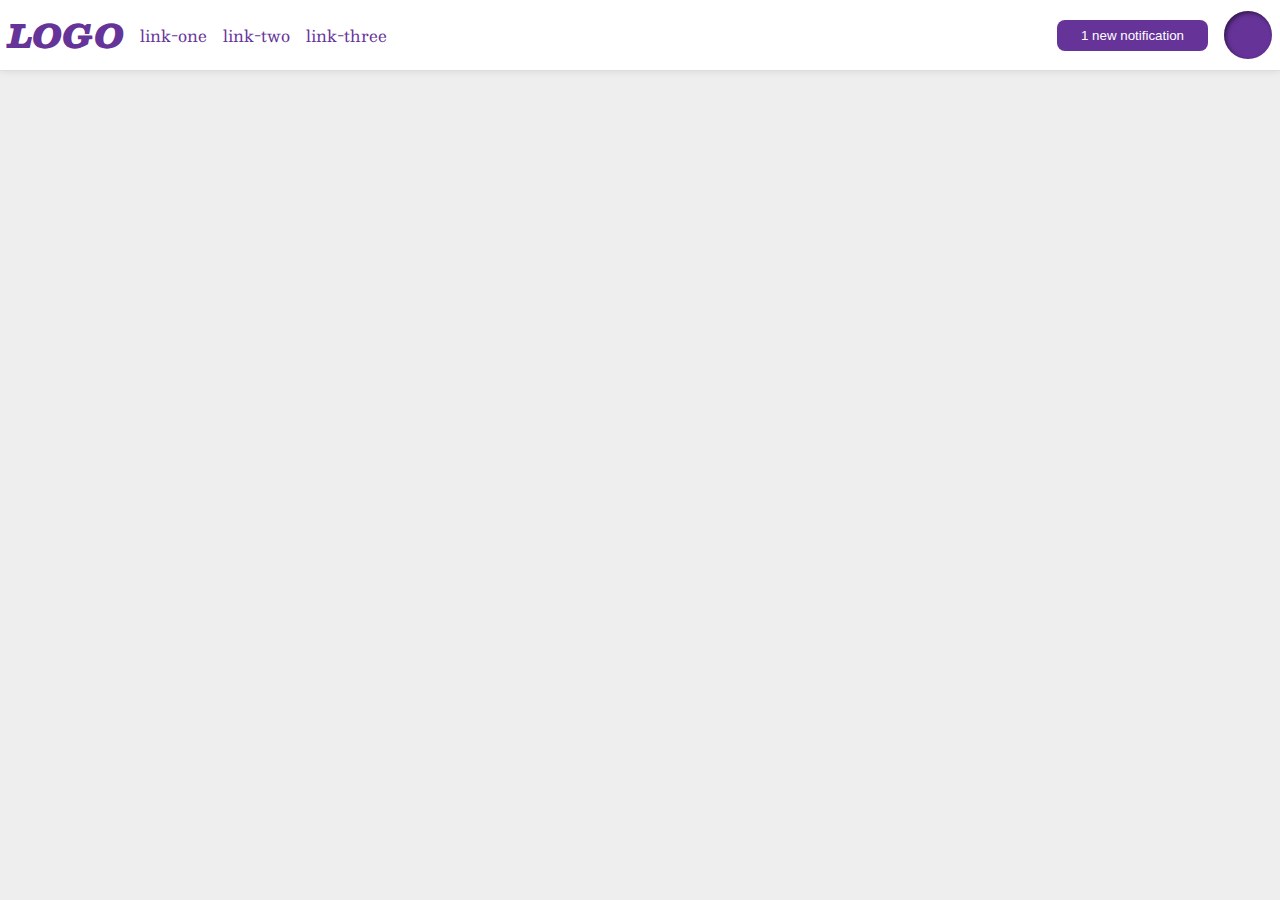
<file: flex/03-flex-header-2/index.html>
<!DOCTYPE html>
<html lang="en">
  <head>
    <meta charset="UTF-8">
    <meta http-equiv="X-UA-Compatible" content="IE=edge">
    <meta name="viewport" content="width=device-width, initial-scale=1.0">
    <title>Flex Header 2</title>
    <link rel="stylesheet" href="style.css">
  </head>
  <body>
    <div class="header">
      <div class="left-side">
        <div class="logo">
          LOGO
        </div>
        <ul class="links">
          <li><a href="google.com">link-one</a></li>
          <li><a href="google.com">link-two</a></li>
          <li><a href="google.com">link-three</a></li>
        </ul>
      </div>
      <div class="right-side">

        <button class="notifications">
        1 new notification
        </button>
        <div class="profile-image"></div></div>
    </div>
  </body>
</html>
</file>
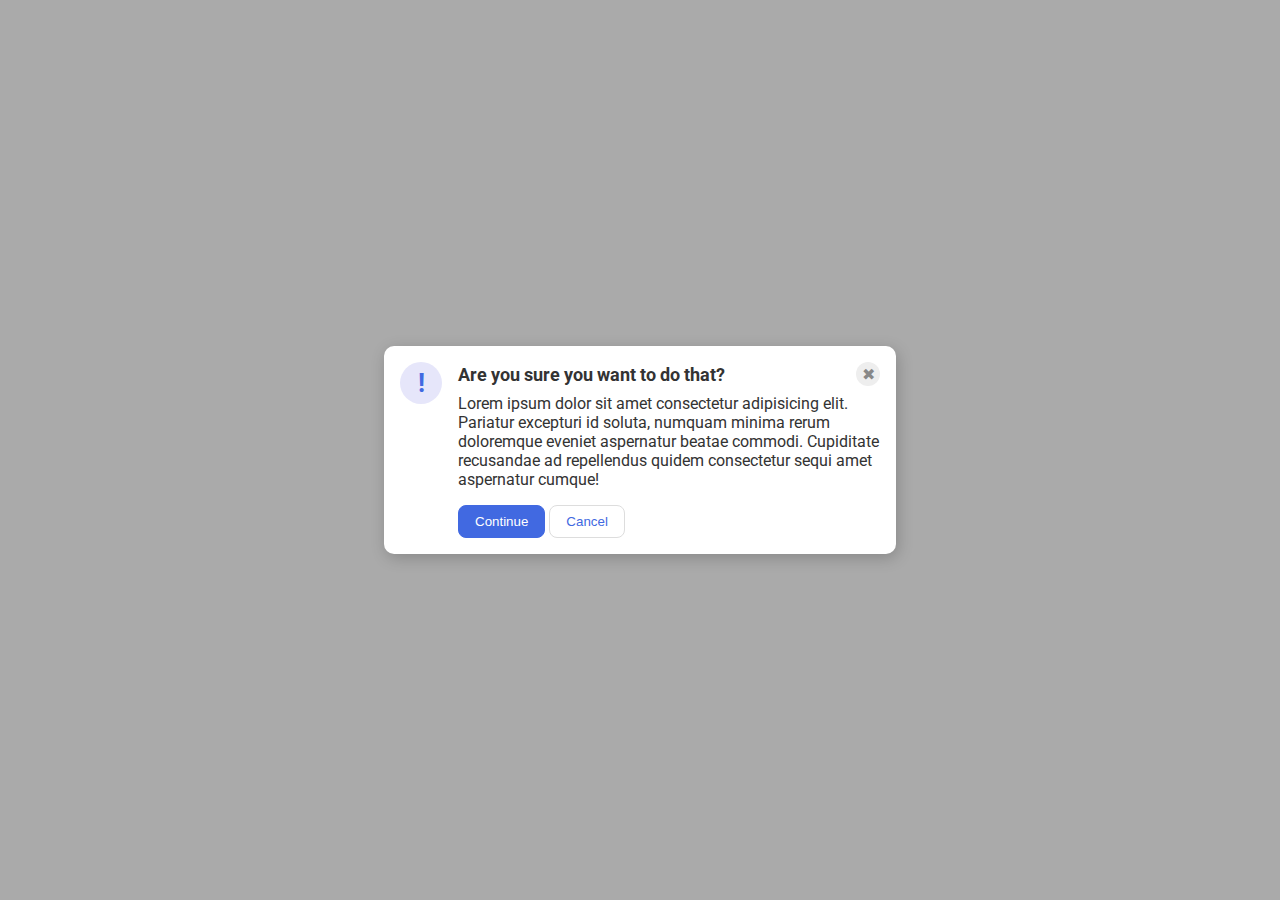
<file: flex/05-flex-modal/index.html>
<!DOCTYPE html>
<html lang="en">
  <head>
    <meta charset="UTF-8">
    <meta http-equiv="X-UA-Compatible" content="IE=edge">
    <meta name="viewport" content="width=device-width, initial-scale=1.0">
    <link rel="stylesheet" href="style.css">
    <title>Modal</title>
  </head>
  <body>
    <div class="modal">
      <div class="icon-container">
        <div class="icon">!</div>
      </div>
      
      <div class="info">
        <div class="header">Are you sure you want to do that?
            <div class="close-button">✖</div>
        </div>
        <div class="text">Lorem ipsum dolor sit amet consectetur adipisicing elit. Pariatur excepturi id soluta, numquam minima rerum doloremque eveniet aspernatur beatae commodi. Cupiditate recusandae ad repellendus quidem consectetur sequi amet aspernatur cumque!</div>
        <button class="continue">Continue</button>
        <button class="cancel">Cancel</button>
        
      </div>
      
    </div>
  </body>
</html>
</file>
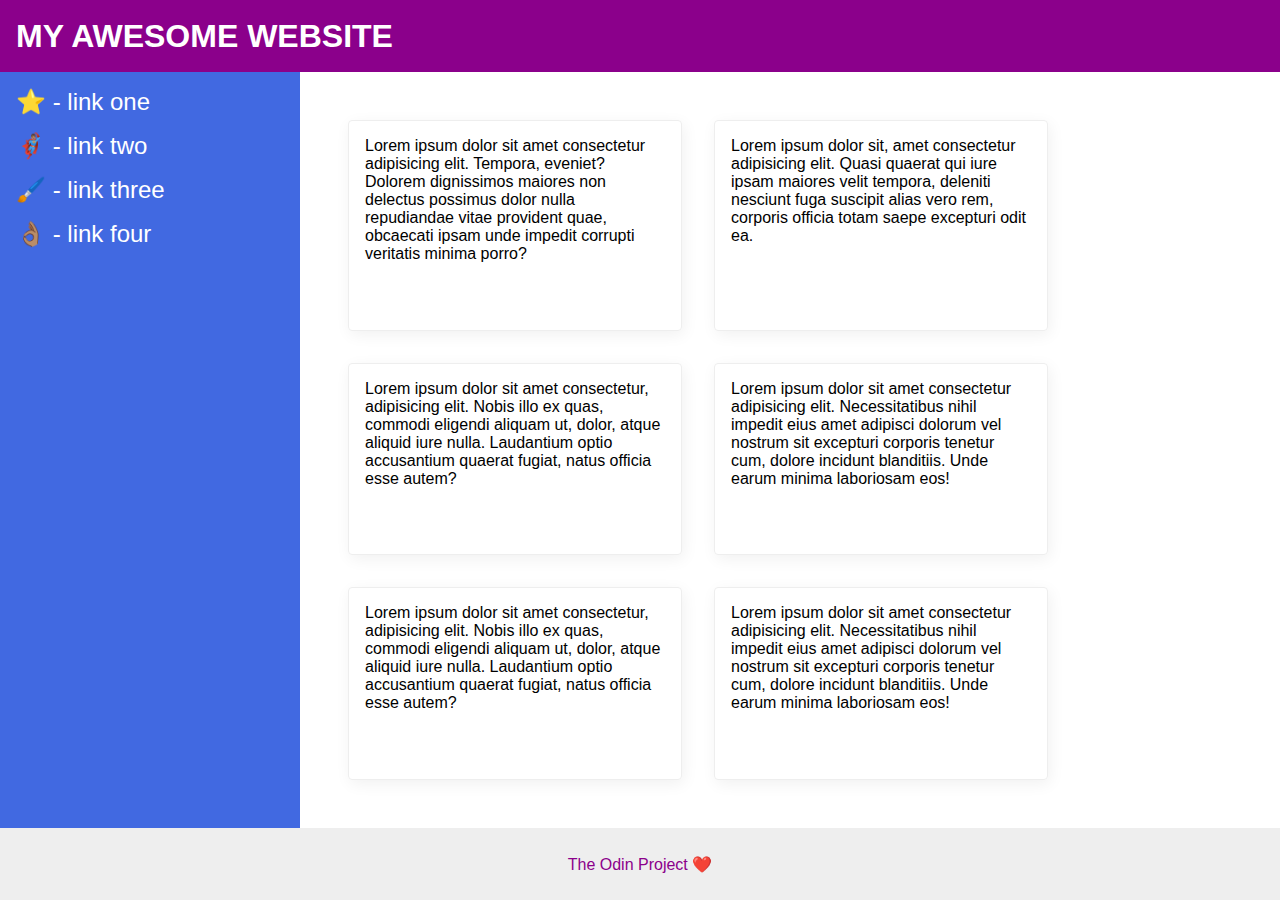
<file: flex/07-flex-layout-2/index.html>
<!DOCTYPE html>
<html lang="en">
  <head>
    <meta charset="UTF-8">
    <meta http-equiv="X-UA-Compatible" content="IE=edge">
    <meta name="viewport" content="width=device-width, initial-scale=1.0">
    <title>The Holy Grail</title>
    <link rel="stylesheet" href="style.css">
  </head>
  <body>
    <div class="header">
      MY AWESOME WEBSITE
    </div>
    
    <div class="middle">
      <div class="sidebar">
        <ul>
          <li><a href="#">⭐ - link one</a></li>
          <li><a href="#">🦸🏽‍♂️ - link two</a></li>
          <li><a href="#">🖌️ - link three</a></li>
          <li><a href="#">👌🏽 - link four</a></li>
        </ul>
      </div>
      <div class="card-container">
        <div class="card">Lorem ipsum dolor sit amet consectetur adipisicing elit. Tempora, eveniet? Dolorem dignissimos maiores non delectus possimus dolor nulla repudiandae vitae provident quae, obcaecati ipsam unde impedit corrupti veritatis minima porro?</div>
        <div class="card">Lorem ipsum dolor sit, amet consectetur adipisicing elit. Quasi quaerat qui iure ipsam maiores velit tempora, deleniti nesciunt fuga suscipit alias vero rem, corporis officia totam saepe excepturi odit ea.</div>
        <div class="card">Lorem ipsum dolor sit amet consectetur, adipisicing elit. Nobis illo ex quas, commodi eligendi aliquam ut, dolor, atque aliquid iure nulla. Laudantium optio accusantium quaerat fugiat, natus officia esse autem?</div>
        <div class="card">Lorem ipsum dolor sit amet consectetur adipisicing elit. Necessitatibus nihil impedit eius amet adipisci dolorum vel nostrum sit excepturi corporis tenetur cum, dolore incidunt blanditiis. Unde earum minima laboriosam eos!</div>
        <div class="card">Lorem ipsum dolor sit amet consectetur, adipisicing elit. Nobis illo ex quas, commodi eligendi aliquam ut, dolor, atque aliquid iure nulla. Laudantium optio accusantium quaerat fugiat, natus officia esse autem?</div>
        <div class="card">Lorem ipsum dolor sit amet consectetur adipisicing elit. Necessitatibus nihil impedit eius amet adipisci dolorum vel nostrum sit excepturi corporis tenetur cum, dolore incidunt blanditiis. Unde earum minima laboriosam eos!</div>
  
  </body>
</html>

      </div>
      

    </div>
    
    
    <div class="footer">
      The Odin Project ❤️
    </div>
  </body>
</html>
</file>
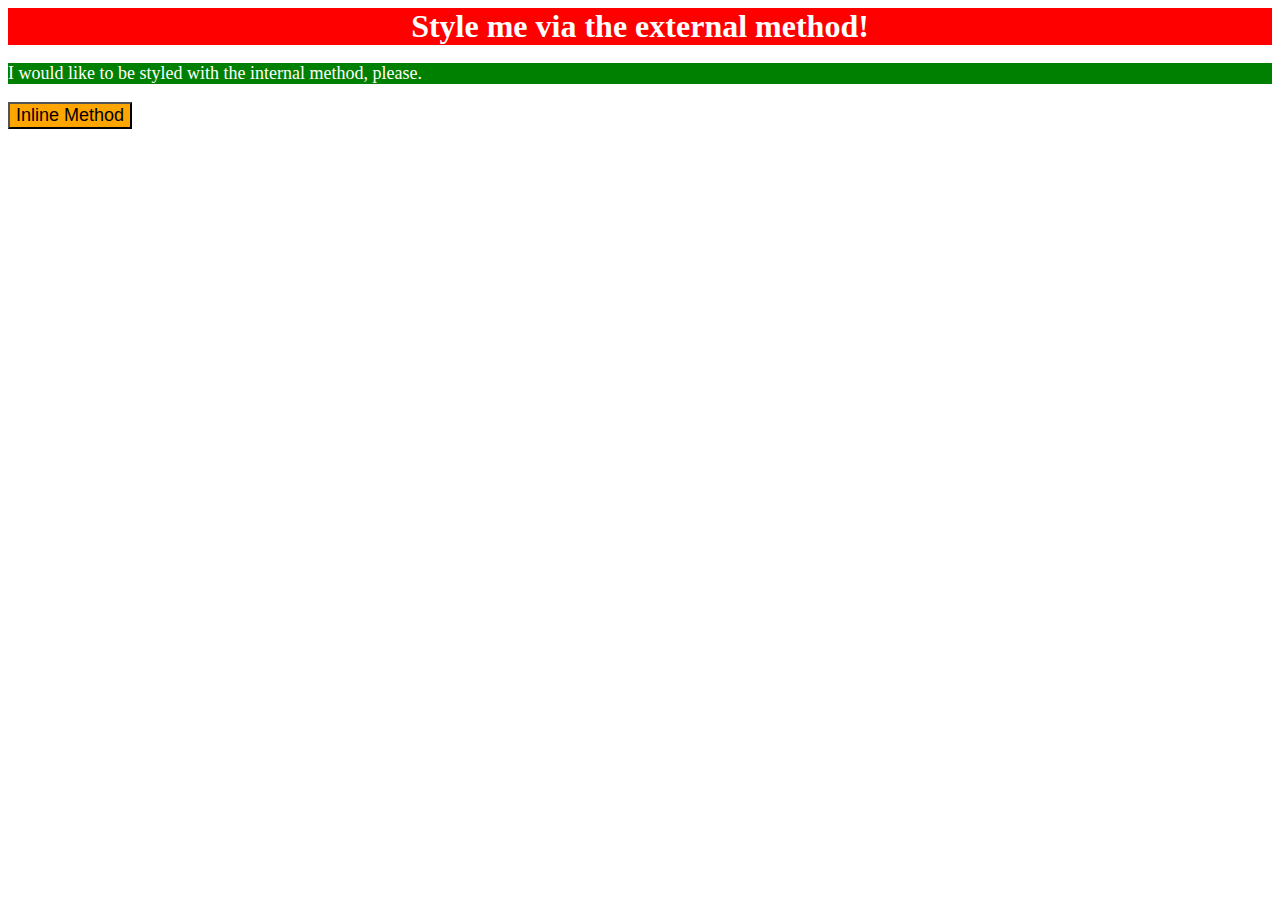
<file: foundations/01-css-methods/index.html>
<!DOCTYPE html>
<html lang="en">
  <head>
    <meta charset="UTF-8">
    <meta http-equiv="X-UA-Compatible" content="IE=edge">
    <meta name="viewport" content="width=device-width, initial-scale=1.0">
    <title>Methods for Adding CSS</title>
    <link rel="stylesheet" href="style.css">
    <style>
      p{
        background-color: green;
        color: white;
        font-size: 18px;
      }
    </style>
  </head>
  <body>
    <div>Style me via the external method!</div>
    <p>I would like to be styled with the internal method, please.</p>
    <button style="background-color: orange; font-size: 18px;">Inline Method</button>
  </body>
</html>
</file>
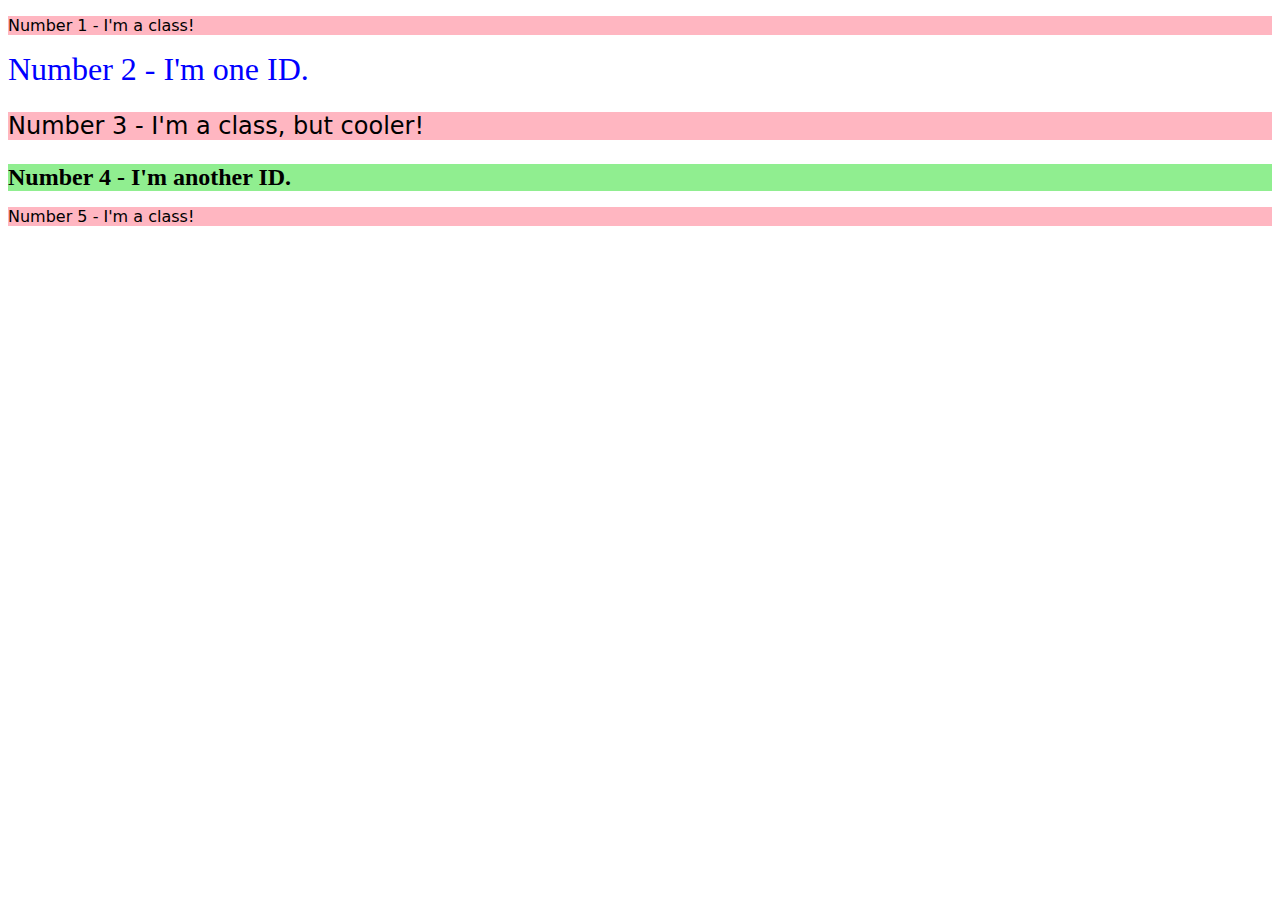
<file: foundations/02-class-id-selectors/index.html>
<!DOCTYPE html>
<html lang="en">
  <head>
    <meta charset="UTF-8">
    <meta http-equiv="X-UA-Compatible" content="IE=edge">
    <meta name="viewport" content="width=device-width, initial-scale=1.0">
    <title>Class and ID Selectors</title>
    <link rel="stylesheet" href="style.css">
  </head>
  <body>
    <p class="odd">Number 1 - I'm a class!</p>
    <div id="second">Number 2 - I'm one ID.</div>
    <p class= "odd third" >Number 3 - I'm a class, but cooler!</p>
    <div id="fourth">Number 4 - I'm another ID.</div>
    <p class="odd">Number 5 - I'm a class!</p>
  </body>
</html>
</file>
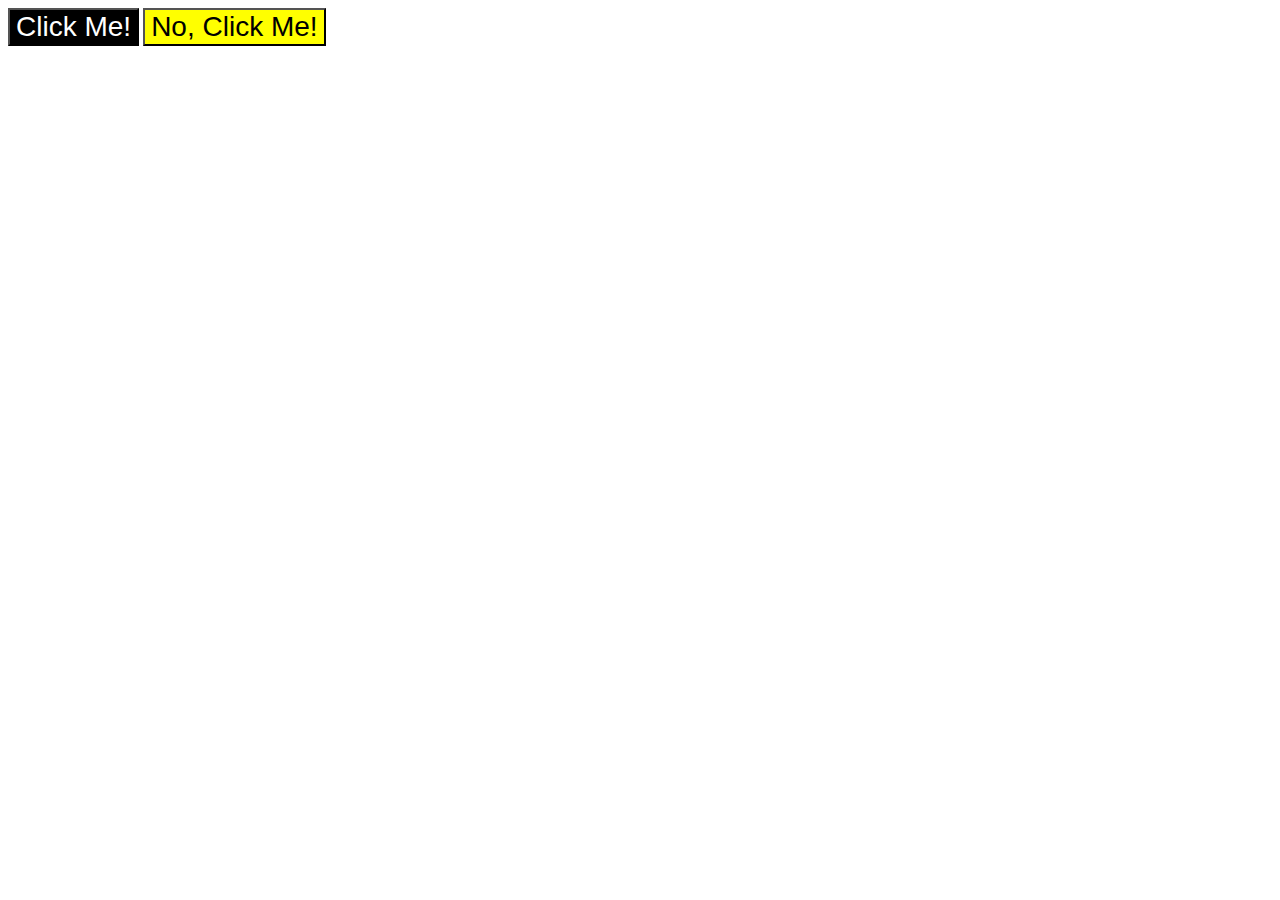
<file: foundations/03-grouping-selectors/index.html>
<!DOCTYPE html>
<html lang="en">
  <head>
    <meta charset="UTF-8">
    <meta http-equiv="X-UA-Compatible" content="IE=edge">
    <meta name="viewport" content="width=device-width, initial-scale=1.0">
    <title>Grouping Selectors</title>
    <link rel="stylesheet" href="style.css">
  </head>
  <body>
    <button class="bla">Click Me!</button>
    <button class="fancy">No, Click Me!</button>
  </body>
</html>
</file>
<file: flex/03-flex-header-2/style.css>
/* this is some magical font-importing.  
you'll learn about it later. */
@import url('https://fonts.googleapis.com/css2?family=Besley:ital,wght@0,400;1,900&display=swap');

body {
  margin: 0;
  background: #eee;
  font-family: Besley, serif;
}

.header {
  background: white;
  border-bottom: 1px solid #ddd;
  box-shadow: 0 0 8px rgba(0,0,0,.1);
  display: flex;
  justify-content: space-between;
  align-items: center;
  padding: 8px;
}

.profile-image {
  background: rebeccapurple;
  box-shadow: inset 2px 2px 4px rgba(0,0,0,.5);
  border-radius: 50%;
  width: 48px;
  height: 48px;
}

.logo {
  color: rebeccapurple;
  font-size: 32px;
  font-weight: 900;
  font-style: italic;
}

button {
  border: none;
  border-radius: 8px;
  background: rebeccapurple;
  color: white;
  padding: 8px 24px;
}

a {
  /* this removes the line under our links */
  text-decoration: none;
  color: rebeccapurple;
}

ul {
  list-style-type: none;
  display:flex;
  padding: 0;
  margin: 0;
  gap: 16px;
}

.right-side {
  display: flex;
  justify-content: center;
  align-items: center;
  gap: 16px;
}
.left-side{
  display: flex;
  gap: 16px;
  justify-content: center;
  align-items: center;
}
</file>
<file: flex/05-flex-modal/style.css>
@import url('https://fonts.googleapis.com/css2?family=Roboto:wght@400;700&display=swap');

html, body {
  height: 100%;
}

body {
  font-family: Roboto, sans-serif;
  margin: 0;
  background: #aaa;
  color: #333;
  /* I'll give you this one for free lol */
  display: flex;
  align-items: center;
  justify-content: center;
}

.modal {
  background: white;
  width: 480px;
  border-radius: 10px;
  box-shadow: 2px 4px 16px rgba(0,0,0,.2);
  display: flex;
  padding: 16px;
  gap: 16px;
}

.icon {
  color: royalblue;
  font-size: 26px;
  font-weight: 700;
  background: lavender;
  width: 42px;
  height: 42px;
  border-radius: 50%;
  display: flex;
  align-items: center;
  justify-content: center;
  flex-shrink: 0;
}

.close-button {
  background: #eee;
  border-radius: 50%;
  color: #888;
  font-weight: 400;
  font-size: 16px;
  height: 24px;
  width: 24px;
  display: flex;
  align-items: center;
  justify-content: center;
  flex-shrink: 0;
  align-self: flex-start;
}

button {
  padding: 8px 16px;
  border-radius: 8px;
}

button.continue {
  background: royalblue;
  border: 1px solid royalblue;
  color: white;
}
.header{
  font-weight: bold;
  font-size: large;
  display: flex;
  justify-content: space-between;
  align-items: center;
  margin-bottom: 8px;
}
.text{
  margin-bottom: 16px;
}
button.cancel {
  background: white;
  border: 1px solid #ddd;
  color: royalblue;
}
</file>
<file: flex/07-flex-layout-2/style.css>
body {
  font-family: -apple-system, BlinkMacSystemFont, 'Segoe UI', Roboto, Oxygen, Ubuntu, Cantarell, 'Open Sans', 'Helvetica Neue', sans-serif;
  margin: 0;
  min-height: 100vh;

  display: flex;
  flex-direction: column;
}

.header {
  height: 72px;
  background: darkmagenta;
  color: white;

  font-size: 32px;
  font-weight: 900;
  display: flex;
  align-items: center;
  padding: 0 16px;
}

.footer {
  height: 72px;
  background: #eee;
  color: darkmagenta;

  display: flex;
  justify-content: center;
  align-items: center;

}

.sidebar {
  width: 300px;
  background: royalblue;
  box-sizing: border-box;
  flex-shrink: 0;
  padding: 16px;
}

.card {
  border: 1px solid #eee;
  box-shadow: 2px 4px 16px rgba(0,0,0,.06);
  border-radius: 4px;

  padding: 16px;
  margin: 16px;

  width: 300px;

}

.middle {
  display: flex;
  flex-grow: 1;
}

a {
  text-decoration: none;
  font-size: 24px;
  color: white;
}
ul {
  list-style: none;
  padding: 0;
  margin: 0;

}
li{
  margin-bottom: 16px;
}
.card-container {
  display: flex;
  flex-wrap: wrap;
  padding: 32px;
}
</file>
<file: foundations/01-css-methods/style.css>
div{
    background-color: red;
    color: white;
    font-size: 32px;
    text-align: center;
    font-weight: bold;
}
</file>
<file: foundations/02-class-id-selectors/style.css>
.odd{
    background-color: lightpink;
    font-family: "Verdana", "DejaVu Sans", "sans-serif"; 
}
#second{
    color: blue;
    font-size: 32px;
}
.third{
    font-size: 24px;
}
#fourth{
    background-color: lightgreen;
    font-size: 24px;
    font-weight: bold;
}
</file>
<file: foundations/03-grouping-selectors/style.css>
.bla{
    background-color: black;
    color: white;
}
.fancy{
    background-color: yellow;
}
.bla,.fancy{
    font-size: 28px;
    font-family: Helvetica, "Times New Roman", sans-serif;
}
</file>
